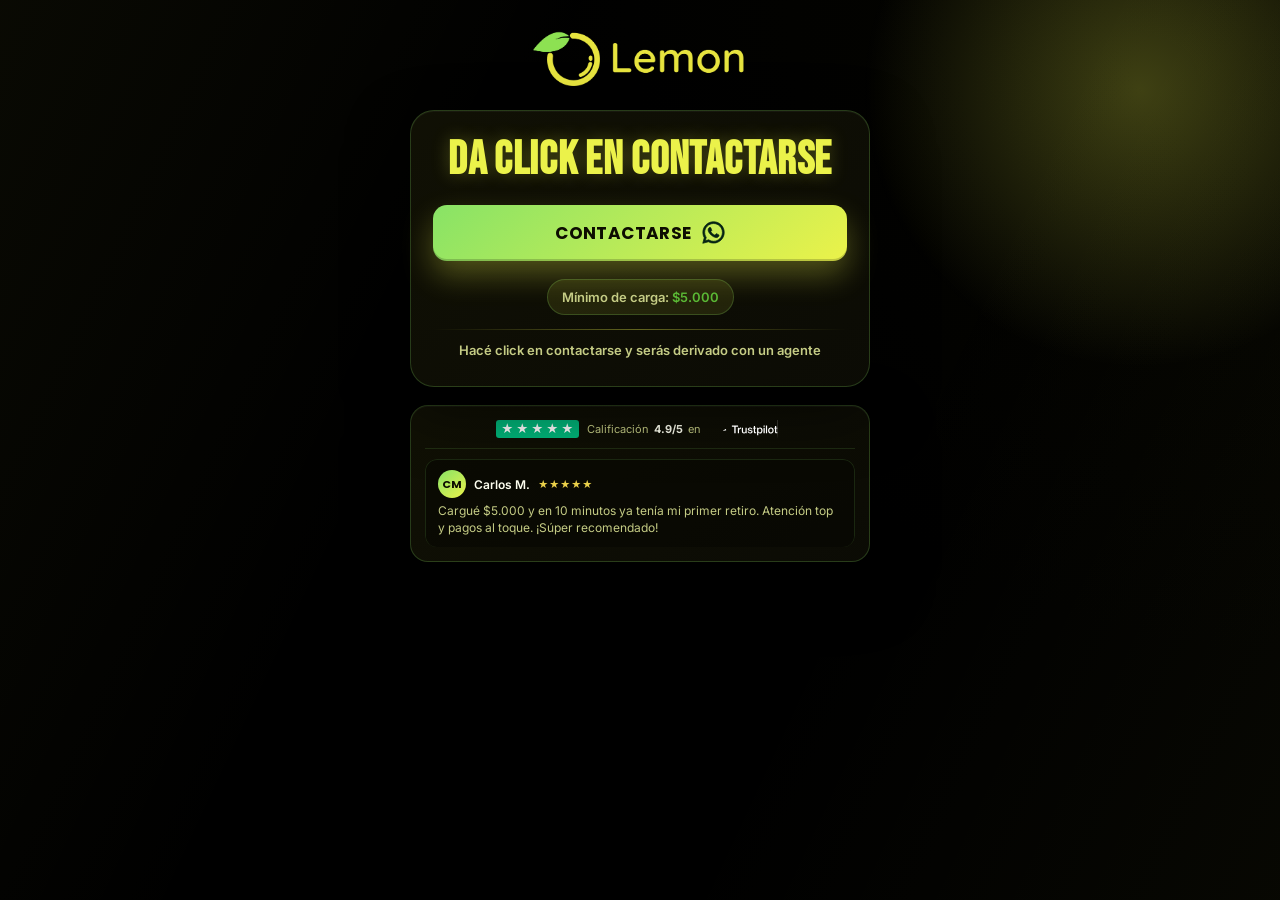
<file: landing1/index.html>
<!doctype html>
<html lang="es">
  <head>
    <meta charset="UTF-8" />
    <meta name="viewport" content="width=device-width, initial-scale=1.0" />
    <title>Lemon | Oficial</title>

    <link rel="preconnect" href="https://fonts.googleapis.com" />
    <link rel="preconnect" href="https://fonts.gstatic.com" crossorigin />
    <link
      href="https://fonts.googleapis.com/css2?family=Bebas+Neue&family=Inter:wght@300;400;600&family=Poppins:wght@400;700&display=swap"
      rel="stylesheet"
    />

    <link rel="stylesheet" href="estilo.css" />
    <link
      rel="shortcut icon"
      href="./img/logo_sin_nombre.png"
      type="image/x-icon"
    />

  </head>

  <body>
    <div class="bg-glow"></div>

    <main class="container">
      <header class="logo-section">
        <img
          src="./img/logo_con_nombre.png"
          alt="Lemon Logo"
          class="main-logo"
        />
      </header>

      <section class="card">
        <div class="headline">
          <h1>DA CLICK EN CONTACTARSE</h1>
        </div>

        <div class="form-wrapper">
          <button class="cta-button" id="whatsappButton" data-cta>
            <span>CONTACTARSE</span>
            <svg
              fill="#052313"
              viewBox="0 0 32 32"
              version="1.1"
              xmlns="http://www.w3.org/2000/svg"
              stroke="#052313"
              width="23"
            >
              <g id="SVGRepo_bgCarrier" stroke-width="0"></g>
              <g
                id="SVGRepo_tracerCarrier"
                stroke-linecap="round"
                stroke-linejoin="round"
              ></g>
              <g id="SVGRepo_iconCarrier">
                <path
                  d="M26.576 5.363c-2.69-2.69-6.406-4.354-10.511-4.354-8.209 0-14.865 6.655-14.865 14.865 0 2.732 0.737 5.291 2.022 7.491l-0.038-0.070-2.109 7.702 7.879-2.067c2.051 1.139 4.498 1.809 7.102 1.809h0.006c8.209-0.003 14.862-6.659 14.862-14.868 0-4.103-1.662-7.817-4.349-10.507l0 0zM16.062 28.228h-0.005c-0 0-0.001 0-0.001 0-2.319 0-4.489-0.64-6.342-1.753l0.056 0.031-0.451-0.267-4.675 1.227 1.247-4.559-0.294-0.467c-1.185-1.862-1.889-4.131-1.889-6.565 0-6.822 5.531-12.353 12.353-12.353s12.353 5.531 12.353 12.353c0 6.822-5.53 12.353-12.353 12.353h-0zM22.838 18.977c-0.371-0.186-2.197-1.083-2.537-1.208-0.341-0.124-0.589-0.185-0.837 0.187-0.246 0.371-0.958 1.207-1.175 1.455-0.216 0.249-0.434 0.279-0.805 0.094-1.15-0.466-2.138-1.087-2.997-1.852l0.010 0.009c-0.799-0.74-1.484-1.587-2.037-2.521l-0.028-0.052c-0.216-0.371-0.023-0.572 0.162-0.757 0.167-0.166 0.372-0.434 0.557-0.65 0.146-0.179 0.271-0.384 0.366-0.604l0.006-0.017c0.043-0.087 0.068-0.188 0.068-0.296 0-0.131-0.037-0.253-0.101-0.357l0.002 0.003c-0.094-0.186-0.836-2.014-1.145-2.758-0.302-0.724-0.609-0.625-0.836-0.637-0.216-0.010-0.464-0.012-0.712-0.012-0.395 0.010-0.746 0.188-0.988 0.463l-0.001 0.002c-0.802 0.761-1.3 1.834-1.3 3.023 0 0.026 0 0.053 0.001 0.079l-0-0.004c0.131 1.467 0.681 2.784 1.527 3.857l-0.012-0.015c1.604 2.379 3.742 4.282 6.251 5.564l0.094 0.043c0.548 0.248 1.25 0.513 1.968 0.74l0.149 0.041c0.442 0.14 0.951 0.221 1.479 0.221 0.303 0 0.601-0.027 0.889-0.078l-0.031 0.004c1.069-0.223 1.956-0.868 2.497-1.749l0.009-0.017c0.165-0.366 0.261-0.793 0.261-1.242 0-0.185-0.016-0.366-0.047-0.542l0.003 0.019c-0.092-0.155-0.34-0.247-0.712-0.434z"
                ></path>
              </g>
            </svg>
          </button>
        </div>

        <div class="features-info">
          <div class="badge">Mínimo de carga: <span>$5.000</span></div>
          <div class="divider"></div>
          <p class="benefit-list">Hacé click en contactarse y serás derivado con un agente</p>
        </div>
      </section>

      <section class="testimonials">
        <div class="trustpilot-header">
          <div class="trustpilot-rating">
            <div class="stars">
              <span class="star">★</span>
              <span class="star">★</span>
              <span class="star">★</span>
              <span class="star">★</span>
              <span class="star">★</span>
            </div>
            <span class="rating-text"
              >Calificación <strong>4.9/5</strong> en</span
            >
            <span
              class="trustpilot-logo"
              role="img"
              aria-label="Trustpilot"
            ></span>
          </div>
        </div>

        <div class="carousel" id="testimonialCarousel">
          <div class="carousel-viewport">
            <div class="carousel-track" id="carouselTrack">
              <article class="testimonial">
                <div class="t-head">
                  <div class="avatar">CM</div>
                  <div class="t-meta">
                    <span class="t-name">Carlos M.</span>
                    <div class="t-stars">★★★★★</div>
                  </div>
                </div>
                <p class="t-text">
                  Cargué $5.000 y en 10 minutos ya tenía mi primer retiro.
                  Atención top y pagos al toque. ¡Súper recomendado!
                </p>
              </article>

              <article class="testimonial">
                <div class="t-head">
                  <div class="avatar">MG</div>
                  <div class="t-meta">
                    <span class="t-name">María G.</span>
                    <div class="t-stars">★★★★★</div>
                  </div>
                </div>
                <p class="t-text">
                  No lo podía creer, mi retiro me llegó en menos de 5 minutos.
                  Soporte 24/7 que de verdad responde. ¡Lo mejor!
                </p>
              </article>

              <article class="testimonial">
                <div class="t-head">
                  <div class="avatar">JP</div>
                  <div class="t-meta">
                    <span class="t-name">Juan P.</span>
                    <div class="t-stars">★★★★★</div>
                  </div>
                </div>
                <p class="t-text">
                  Probé varias plataformas y esta es la más rápida. Saqué
                  $80.000 la semana pasada y todo perfecto.
                </p>
              </article>

              <article class="testimonial">
                <div class="t-head">
                  <div class="avatar">LR</div>
                  <div class="t-meta">
                    <span class="t-name">Lucía R.</span>
                    <div class="t-stars">★★★★★</div>
                  </div>
                </div>
                <p class="t-text">
                  Excelente servicio, los chicos del soporte te guían si sos
                  nuevo. Ya hice 3 retiros sin problemas.
                </p>
              </article>

              <article class="testimonial">
                <div class="t-head">
                  <div class="avatar">FD</div>
                  <div class="t-meta">
                    <span class="t-name">Federico D.</span>
                    <div class="t-stars">★★★★★</div>
                  </div>
                </div>
                <p class="t-text">
                  La mejor plataforma que probé. Cobré $150.000 sin demoras y el
                  soporte me atendió en menos de 1 minuto.
                </p>
              </article>
            </div>
          </div>
        </div>
      </section>
    </main>

    <div class="win-notification" id="winNotification">
      <div class="win-icon">🎁</div>
      <div class="win-body">
        <div class="win-title">Premio PAGADO 💸</div>
        <div class="win-text">
          <strong id="winName">Carlos Pérez</strong> ganó
          <strong class="win-amount" id="winAmount">$45.000</strong>
        </div>
        <div class="win-meta">
          <span id="winCity">Buenos Aires</span> · hace
          <span id="winTime">1 minuto</span>
        </div>
      </div>
    </div>

    <script>
      // ── Testimonials carousel (auto, sin controles) ─────────
      (function () {
        const track = document.getElementById('carouselTrack');
        if (!track) return;
        const total = track.querySelectorAll('.testimonial').length;
        let idx = 0;
        setInterval(() => {
          idx = (idx + 1) % total;
          track.style.transform = `translateX(-${idx * 100}%)`;
        }, 4000);
      })();

      // ── Win notifications (popup cada 3s) ───────────────────
      const winners = [
        { name: 'Carlos Pérez', city: 'Buenos Aires', amount: 45000 },
        { name: 'María Gómez', city: 'Córdoba', amount: 78500 },
        { name: 'Juan Rodríguez', city: 'Rosario', amount: 32000 },
        { name: 'Lucía Fernández', city: 'Mendoza', amount: 120000 },
        { name: 'Diego Sosa', city: 'La Plata', amount: 56000 },
        { name: 'Sofía Martínez', city: 'Mar del Plata', amount: 98000 },
        { name: 'Martín López', city: 'Tucumán', amount: 41500 },
        { name: 'Camila Ruiz', city: 'Salta', amount: 67000 },
        { name: 'Federico Díaz', city: 'Neuquén', amount: 152000 },
        { name: 'Valentina Torres', city: 'Santa Fe', amount: 38000 },
        { name: 'Nicolás Acosta', city: 'San Juan', amount: 84000 },
        { name: 'Agustina Romero', city: 'Bahía Blanca', amount: 73500 },
        { name: 'Matías Suárez', city: 'Corrientes', amount: 51000 },
        { name: 'Florencia Vega', city: 'Resistencia', amount: 60000 },
        { name: 'Bruno Castro', city: 'Posadas', amount: 105000 },
      ];

      const winNotif = document.getElementById('winNotification');
      const winNameEl = document.getElementById('winName');
      const winAmountEl = document.getElementById('winAmount');
      const winCityEl = document.getElementById('winCity');
      const winTimeEl = document.getElementById('winTime');

      const formatARS = (n) =>
        '$' + n.toLocaleString('es-AR', { maximumFractionDigits: 0 });

      const timeAgo = () => {
        const opts = [
          'unos segundos',
          '1 minuto',
          '2 minutos',
          '3 minutos',
          '5 minutos',
          '8 minutos',
          '12 minutos',
        ];
        return opts[Math.floor(Math.random() * opts.length)];
      };

      let winIdx = 0;
      const shuffled = [...winners].sort(() => Math.random() - 0.5);

      function showNextWin() {
        const w = shuffled[winIdx % shuffled.length];
        winIdx++;
        winNameEl.textContent = w.name;
        winAmountEl.textContent = formatARS(w.amount);
        winCityEl.textContent = w.city;
        winTimeEl.textContent = timeAgo();
        winNotif.classList.add('show');
        setTimeout(() => winNotif.classList.remove('show'), 2600);
      }

      setTimeout(showNextWin, 1500);
      setInterval(showNextWin, 5000);
    </script>

    <script
      src="https://app.onlylemon.app/embed/90c3e4bc-8f70-4e6f-a04f-5fc70271f04c.js"
      data-cta-mode="solo-logica"
      async
    ></script>
  </body>
</html>
</file>
<file: landing1/estilo.css>
:root {
  --bg-a: #000000;
  --bg-b: #050500;
  --surface-1: #0c0c05;
  --surface-2: #121205;
  --stroke: rgba(136, 227, 102, 0.22);
  --green-700: #5ab835;
  --green-600: #88E366;
  --green-500: #EBF24A;
  --green-300: #f3f89e;
  --text-900: #fefff0;
  --text-700: #c5cc85;
  --white: #ffffff;
}

* {
  margin: 0;
  padding: 0;
  box-sizing: border-box;
}

body {
  min-height: 100vh;
  display: flex;
  justify-content: center;
  align-items: center;
  padding: 24px;
  position: relative;
  overflow: hidden;
  background: radial-gradient(
    circle at top right,
    var(--bg-b),
    var(--bg-a) 52%
  );
  font-family: 'Inter', sans-serif;
  color: var(--text-900);
}

body::before {
  content: '';
  position: fixed;
  inset: 0;
  background: linear-gradient(
    115deg,
    rgba(235, 242, 74, 0.04),
    transparent 36%,
    transparent 64%,
    rgba(235, 242, 74, 0.03)
  );
  pointer-events: none;
}

.bg-glow {
  position: fixed;
  inset: auto;
  width: 560px;
  height: 560px;
  border-radius: 50%;
  background: radial-gradient(circle, rgba(235, 242, 74, 0.25), transparent 70%);
  top: -190px;
  right: -140px;
  pointer-events: none;
}

.container {
  width: min(100%, 460px);
  position: relative;
  z-index: 2;
}

.logo-section {
  text-align: center;
  margin-bottom: 20px;
}

.main-logo {
  width: min(57vw, 214px);
  height: auto;
}

.card {
  background: linear-gradient(
    145deg,
    rgba(18, 18, 5, 0.9),
    rgba(12, 12, 5, 0.94)
  );
  border: 1px solid var(--stroke);
  border-radius: 24px;
  box-shadow:
    0 24px 60px rgba(0, 0, 0, 0.5),
    inset 0 1px 0 rgba(255, 255, 255, 0.04);
  backdrop-filter: blur(6px);
  padding: 28px 22px;
}

.headline {
  text-align: center;
  margin-bottom: 22px;
}

.headline h1 {
  font-family: 'Bebas Neue', sans-serif;
  font-size: clamp(34px, 7vw, 46px);
  line-height: 0.95;
  letter-spacing: 0.7px;
  color: var(--green-500);
  text-shadow: 0 0 18px rgba(235, 242, 74, 0.28);
}

.accent-text {
  margin-top: 6px;
  font-family: 'Poppins', sans-serif;
  font-size: clamp(20px, 4.7vw, 28px);
  color: var(--text-700);
}

.form-wrapper {
  display: grid;
  gap: 14px;
}

.cf-turnstile {
  display: flex;
  justify-content: center;
}

.input-group {
  width: 100%;
}

.modern-input {
  width: 100%;
  height: 52px;
  border-radius: 14px;
  border: 1px solid rgba(136, 227, 102, 0.22);
  background: rgba(7, 7, 2, 0.9);
  padding: 0 14px;
  font-size: 15px;
  color: var(--text-900);
  outline: none;
  transition:
    border-color 0.2s ease,
    box-shadow 0.2s ease,
    background-color 0.2s ease;
}

.modern-input:focus {
  border-color: var(--green-500);
  background: rgba(10, 10, 3, 0.98);
  box-shadow: 0 0 0 4px rgba(235, 242, 74, 0.16);
}

.modern-input::placeholder {
  color: #8a9060;
}

.cta-button {
  width: 100%;
  min-height: 56px;
  border: none;
  border-radius: 14px;
  background: linear-gradient(140deg, var(--green-600), var(--green-500));
  color: #0d0d00;
  font-family: 'Poppins', sans-serif;
  font-weight: 700;
  font-size: 17px;
  letter-spacing: 0.4px;
  cursor: pointer;
  display: inline-flex;
  justify-content: center;
  align-items: center;
  gap: 10px;
  box-shadow:
    0 14px 30px rgba(235, 242, 74, 0.3),
    inset 0 -2px 0 rgba(0, 0, 0, 0.18);
  transition:
    transform 0.18s ease,
    box-shadow 0.18s ease,
    filter 0.18s ease;
  animation: pulse 1.8s infinite;
}

.cta-button:hover {
  transform: translateY(-1px);
  filter: brightness(1.06);
  box-shadow:
    0 18px 32px rgba(235, 242, 74, 0.34),
    0 0 22px rgba(235, 242, 74, 0.2);
}

.cta-button:active {
  transform: translateY(1px);
}

.wa-icon {
  width: 22px;
  height: 22px;
  object-fit: contain;
}

.features-info {
  margin-top: 18px;
  text-align: center;
}

.badge {
  display: inline-block;
  padding: 9px 14px;
  border-radius: 999px;
  font-size: 13px;
  font-weight: 600;
  color: var(--text-700);
  background: rgba(235, 242, 74, 0.1);
  border: 1px solid rgba(136, 227, 102, 0.22);
}

.badge span {
  color: var(--green-700);
}

.divider {
  width: 100%;
  height: 1px;
  background: linear-gradient(
    90deg,
    transparent,
    rgba(235, 242, 74, 0.38),
    transparent
  );
  margin: 14px 0 12px;
}

.benefit-list {
  list-style: none;
  display: grid;
  gap: 7px;
  font-size: 13px;
  font-weight: 600;
  color: var(--text-700);
}

@keyframes pulse {
  0%,
  100% {
    transform: scale(1);
  }

  50% {
    transform: scale(1.02);
  }
}

@media (max-width: 480px) {
  body {
    padding: 14px;
  }

  .card {
    border-radius: 20px;
    padding: 24px 16px;
  }
}

/* ────────── Testimonials / Trustpilot ────────── */

body {
  align-items: flex-start;
  overflow-y: auto;
  overflow-x: hidden;
}

.testimonials {
  margin-top: 18px;
  background: linear-gradient(
    145deg,
    rgba(18, 18, 5, 0.9),
    rgba(12, 12, 5, 0.94)
  );
  border: 1px solid var(--stroke);
  border-radius: 18px;
  box-shadow:
    0 24px 60px rgba(0, 0, 0, 0.5),
    inset 0 1px 0 rgba(255, 255, 255, 0.04);
  padding: 14px 14px;
}

.trustpilot-header {
  text-align: center;
  padding-bottom: 10px;
  border-bottom: 1px solid rgba(136, 227, 102, 0.14);
  margin-bottom: 10px;
}

.trustpilot-rating {
  display: flex;
  flex-wrap: wrap;
  align-items: center;
  justify-content: center;
  gap: 6px 8px;
}

.rating-label {
  font-family: 'Poppins', sans-serif;
  font-weight: 700;
  font-size: 14px;
  color: var(--green-500);
  letter-spacing: 0.4px;
}

.stars {
  display: inline-flex;
  gap: 2px;
  background: #00b67a;
  padding: 3px 5px;
  border-radius: 3px;
}

.stars .star {
  color: #ffffff;
  font-size: 12px;
  line-height: 1;
}

.rating-text {
  font-size: 11px;
  color: var(--text-700);
  display: inline-flex;
  align-items: center;
  gap: 5px;
}

.rating-text strong {
  color: var(--text-900);
}

.trustpilot-logo {
  display: inline-block;
  width: 76px;
  height: 18px;
  background-color: #ffffff;
  -webkit-mask: url('./img/trustpilot_logo.svg') no-repeat center / contain;
  mask: url('./img/trustpilot_logo.svg') no-repeat center / contain;
}

/* Carousel — compacto, auto, sin controles */
.carousel-viewport {
  overflow: hidden;
  border-radius: 12px;
}

.carousel-track {
  display: flex;
  transition: transform 0.45s cubic-bezier(0.22, 1, 0.36, 1);
  will-change: transform;
}

.testimonial {
  flex: 0 0 100%;
  width: 100%;
  background: rgba(7, 7, 2, 0.6);
  border: 1px solid rgba(136, 227, 102, 0.14);
  border-radius: 12px;
  padding: 10px 12px;
}

.t-head {
  display: flex;
  align-items: center;
  gap: 8px;
  margin-bottom: 5px;
}

.avatar {
  width: 28px;
  height: 28px;
  border-radius: 50%;
  background: linear-gradient(140deg, var(--green-600), var(--green-500));
  color: #0d0d00;
  font-family: 'Poppins', sans-serif;
  font-weight: 700;
  font-size: 11px;
  display: flex;
  align-items: center;
  justify-content: center;
  flex-shrink: 0;
}

.t-meta {
  display: flex;
  align-items: center;
  gap: 8px;
}

.t-name {
  font-weight: 600;
  font-size: 12px;
  color: var(--text-900);
}

.t-stars {
  color: #ebd14a;
  font-size: 10px;
  letter-spacing: 1px;
}

.t-text {
  font-size: 12px;
  line-height: 1.4;
  color: var(--text-700);
}

/* ────────── Win Notification (popup) ────────── */

.win-notification {
  position: fixed;
  left: 16px;
  bottom: 16px;
  z-index: 50;
  display: flex;
  align-items: center;
  gap: 12px;
  background-color: #0a0a02;
  background-image: linear-gradient(140deg, #14140a, #08080a);
  border: 1px solid rgba(136, 227, 102, 0.5);
  border-radius: 14px;
  padding: 12px 14px;
  box-shadow:
    0 18px 36px rgba(0, 0, 0, 0.7),
    0 0 22px rgba(136, 227, 102, 0.25);
  max-width: 300px;
  transform: translateX(-120%);
  opacity: 0;
  transition:
    transform 0.45s cubic-bezier(0.22, 1, 0.36, 1),
    opacity 0.45s ease;
  pointer-events: none;
}

.win-notification.show {
  transform: translateX(0);
  opacity: 1;
}

.win-icon {
  font-size: 26px;
  flex-shrink: 0;
}

.win-body {
  display: flex;
  flex-direction: column;
  gap: 2px;
  min-width: 0;
}

.win-title {
  font-family: 'Poppins', sans-serif;
  font-size: 11px;
  font-weight: 700;
  color: var(--green-500);
  letter-spacing: 0.5px;
  text-transform: uppercase;
}

.win-text {
  font-size: 13px;
  color: var(--text-900);
  line-height: 1.3;
}

.win-amount {
  color: var(--green-500);
}

.win-meta {
  font-size: 11px;
  color: var(--text-700);
  margin-top: 1px;
}

@media (max-width: 480px) {
  .win-notification {
    left: 10px;
    right: 10px;
    bottom: 10px;
    max-width: none;
  }
}
</file>
<file: landing2/estilo.css>
:root {
  --bg-a: #000000;
  --bg-b: #050500;
  --surface-1: #0c0c05;
  --surface-2: #121205;
  --stroke: rgba(136, 227, 102, 0.22);
  --green-700: #5ab835;
  --green-600: #88E366;
  --green-500: #EBF24A;
  --green-300: #f3f89e;
  --text-900: #fefff0;
  --text-700: #c5cc85;
  --white: #ffffff;
}

* {
  margin: 0;
  padding: 0;
  box-sizing: border-box;
}

body {
  min-height: 100vh;
  display: flex;
  justify-content: center;
  align-items: center;
  padding: 24px;
  position: relative;
  overflow: hidden;
  background: radial-gradient(
    circle at top right,
    var(--bg-b),
    var(--bg-a) 52%
  );
  font-family: 'Inter', sans-serif;
  color: var(--text-900);
}

body::before {
  content: '';
  position: fixed;
  inset: 0;
  background: linear-gradient(
    115deg,
    rgba(235, 242, 74, 0.04),
    transparent 36%,
    transparent 64%,
    rgba(235, 242, 74, 0.03)
  );
  pointer-events: none;
}

.bg-glow {
  position: fixed;
  inset: auto;
  width: 560px;
  height: 560px;
  border-radius: 50%;
  background: radial-gradient(circle, rgba(235, 242, 74, 0.25), transparent 70%);
  top: -190px;
  right: -140px;
  pointer-events: none;
}

.container {
  width: min(100%, 460px);
  position: relative;
  z-index: 2;
}

.logo-section {
  text-align: center;
  margin-bottom: 20px;
}

.main-logo {
  width: min(57vw, 214px);
  height: auto;
}

.card {
  background: linear-gradient(
    145deg,
    rgba(18, 18, 5, 0.9),
    rgba(12, 12, 5, 0.94)
  );
  border: 1px solid var(--stroke);
  border-radius: 24px;
  box-shadow:
    0 24px 60px rgba(0, 0, 0, 0.5),
    inset 0 1px 0 rgba(255, 255, 255, 0.04);
  backdrop-filter: blur(6px);
  padding: 28px 22px;
}

.headline {
  text-align: center;
  margin-bottom: 22px;
}

.headline h1 {
  font-family: 'Bebas Neue', sans-serif;
  font-size: clamp(34px, 7vw, 46px);
  line-height: 0.95;
  letter-spacing: 0.7px;
  color: var(--green-500);
  text-shadow: 0 0 18px rgba(235, 242, 74, 0.28);
}

.accent-text {
  margin-top: 6px;
  font-family: 'Poppins', sans-serif;
  font-size: clamp(20px, 4.7vw, 28px);
  color: var(--text-700);
}

.form-wrapper {
  display: grid;
  gap: 14px;
}

.cf-turnstile {
  display: flex;
  justify-content: center;
}

.input-group {
  width: 100%;
}

.modern-input {
  width: 100%;
  height: 52px;
  border-radius: 14px;
  border: 1px solid rgba(136, 227, 102, 0.22);
  background: rgba(7, 7, 2, 0.9);
  padding: 0 14px;
  font-size: 15px;
  color: var(--text-900);
  outline: none;
  transition:
    border-color 0.2s ease,
    box-shadow 0.2s ease,
    background-color 0.2s ease;
}

.modern-input:focus {
  border-color: var(--green-500);
  background: rgba(10, 10, 3, 0.98);
  box-shadow: 0 0 0 4px rgba(235, 242, 74, 0.16);
}

.modern-input::placeholder {
  color: #8a9060;
}

.cta-button {
  width: 100%;
  min-height: 56px;
  border: none;
  border-radius: 14px;
  background: linear-gradient(140deg, var(--green-600), var(--green-500));
  color: #0d0d00;
  font-family: 'Poppins', sans-serif;
  font-weight: 700;
  font-size: 17px;
  letter-spacing: 0.4px;
  cursor: pointer;
  display: inline-flex;
  justify-content: center;
  align-items: center;
  gap: 10px;
  box-shadow:
    0 14px 30px rgba(235, 242, 74, 0.3),
    inset 0 -2px 0 rgba(0, 0, 0, 0.18);
  transition:
    transform 0.18s ease,
    box-shadow 0.18s ease,
    filter 0.18s ease;
  animation: pulse 1.8s infinite;
}

.cta-button:hover {
  transform: translateY(-1px);
  filter: brightness(1.06);
  box-shadow:
    0 18px 32px rgba(235, 242, 74, 0.34),
    0 0 22px rgba(235, 242, 74, 0.2);
}

.cta-button:active {
  transform: translateY(1px);
}

.wa-icon {
  width: 22px;
  height: 22px;
  object-fit: contain;
}

.features-info {
  margin-top: 18px;
  text-align: center;
}

.badge {
  display: inline-block;
  padding: 9px 14px;
  border-radius: 999px;
  font-size: 13px;
  font-weight: 600;
  color: var(--text-700);
  background: rgba(235, 242, 74, 0.1);
  border: 1px solid rgba(136, 227, 102, 0.22);
}

.badge span {
  color: var(--green-700);
}

.divider {
  width: 100%;
  height: 1px;
  background: linear-gradient(
    90deg,
    transparent,
    rgba(235, 242, 74, 0.38),
    transparent
  );
  margin: 14px 0 12px;
}

.benefit-list {
  list-style: none;
  display: grid;
  gap: 7px;
  font-size: 13px;
  font-weight: 600;
  color: var(--text-700);
}

@keyframes pulse {
  0%,
  100% {
    transform: scale(1);
  }

  50% {
    transform: scale(1.02);
  }
}

@media (max-width: 480px) {
  body {
    padding: 14px;
  }

  .card {
    border-radius: 20px;
    padding: 24px 16px;
  }
}

/* ────────── Testimonials / Trustpilot ────────── */

body {
  align-items: flex-start;
  overflow-y: auto;
  overflow-x: hidden;
}

.testimonials {
  margin-top: 18px;
  background: linear-gradient(
    145deg,
    rgba(18, 18, 5, 0.9),
    rgba(12, 12, 5, 0.94)
  );
  border: 1px solid var(--stroke);
  border-radius: 18px;
  box-shadow:
    0 24px 60px rgba(0, 0, 0, 0.5),
    inset 0 1px 0 rgba(255, 255, 255, 0.04);
  padding: 14px 14px;
}

.trustpilot-header {
  text-align: center;
  padding-bottom: 10px;
  border-bottom: 1px solid rgba(136, 227, 102, 0.14);
  margin-bottom: 10px;
}

.trustpilot-rating {
  display: flex;
  flex-wrap: wrap;
  align-items: center;
  justify-content: center;
  gap: 6px 8px;
}

.rating-label {
  font-family: 'Poppins', sans-serif;
  font-weight: 700;
  font-size: 14px;
  color: var(--green-500);
  letter-spacing: 0.4px;
}

.stars {
  display: inline-flex;
  gap: 2px;
  background: #00b67a;
  padding: 3px 5px;
  border-radius: 3px;
}

.stars .star {
  color: #ffffff;
  font-size: 12px;
  line-height: 1;
}

.rating-text {
  font-size: 11px;
  color: var(--text-700);
  display: inline-flex;
  align-items: center;
  gap: 5px;
}

.rating-text strong {
  color: var(--text-900);
}

.trustpilot-logo {
  display: inline-block;
  width: 76px;
  height: 18px;
  background-color: #ffffff;
  -webkit-mask: url('./img/trustpilot_logo.svg') no-repeat center / contain;
  mask: url('./img/trustpilot_logo.svg') no-repeat center / contain;
}

/* Carousel — compacto, auto, sin controles */
.carousel-viewport {
  overflow: hidden;
  border-radius: 12px;
}

.carousel-track {
  display: flex;
  transition: transform 0.45s cubic-bezier(0.22, 1, 0.36, 1);
  will-change: transform;
}

.testimonial {
  flex: 0 0 100%;
  width: 100%;
  background: rgba(7, 7, 2, 0.6);
  border: 1px solid rgba(136, 227, 102, 0.14);
  border-radius: 12px;
  padding: 10px 12px;
}

.t-head {
  display: flex;
  align-items: center;
  gap: 8px;
  margin-bottom: 5px;
}

.avatar {
  width: 28px;
  height: 28px;
  border-radius: 50%;
  background: linear-gradient(140deg, var(--green-600), var(--green-500));
  color: #0d0d00;
  font-family: 'Poppins', sans-serif;
  font-weight: 700;
  font-size: 11px;
  display: flex;
  align-items: center;
  justify-content: center;
  flex-shrink: 0;
}

.t-meta {
  display: flex;
  align-items: center;
  gap: 8px;
}

.t-name {
  font-weight: 600;
  font-size: 12px;
  color: var(--text-900);
}

.t-stars {
  color: #ebd14a;
  font-size: 10px;
  letter-spacing: 1px;
}

.t-text {
  font-size: 12px;
  line-height: 1.4;
  color: var(--text-700);
}

/* ────────── Win Notification (popup) ────────── */

.win-notification {
  position: fixed;
  left: 16px;
  bottom: 16px;
  z-index: 50;
  display: flex;
  align-items: center;
  gap: 12px;
  background-color: #0a0a02;
  background-image: linear-gradient(140deg, #14140a, #08080a);
  border: 1px solid rgba(136, 227, 102, 0.5);
  border-radius: 14px;
  padding: 12px 14px;
  box-shadow:
    0 18px 36px rgba(0, 0, 0, 0.7),
    0 0 22px rgba(136, 227, 102, 0.25);
  max-width: 300px;
  transform: translateX(-120%);
  opacity: 0;
  transition:
    transform 0.45s cubic-bezier(0.22, 1, 0.36, 1),
    opacity 0.45s ease;
  pointer-events: none;
}

.win-notification.show {
  transform: translateX(0);
  opacity: 1;
}

.win-icon {
  font-size: 26px;
  flex-shrink: 0;
}

.win-body {
  display: flex;
  flex-direction: column;
  gap: 2px;
  min-width: 0;
}

.win-title {
  font-family: 'Poppins', sans-serif;
  font-size: 11px;
  font-weight: 700;
  color: var(--green-500);
  letter-spacing: 0.5px;
  text-transform: uppercase;
}

.win-text {
  font-size: 13px;
  color: var(--text-900);
  line-height: 1.3;
}

.win-amount {
  color: var(--green-500);
}

.win-meta {
  font-size: 11px;
  color: var(--text-700);
  margin-top: 1px;
}

@media (max-width: 480px) {
  .win-notification {
    left: 10px;
    right: 10px;
    bottom: 10px;
    max-width: none;
  }
}
</file>
<file: landing3/estilo.css>
:root {
  --bg-a: #000000;
  --bg-b: #050500;
  --surface-1: #0c0c05;
  --surface-2: #121205;
  --stroke: rgba(136, 227, 102, 0.22);
  --green-700: #5ab835;
  --green-600: #88E366;
  --green-500: #EBF24A;
  --green-300: #f3f89e;
  --text-900: #fefff0;
  --text-700: #c5cc85;
  --white: #ffffff;
}

* {
  margin: 0;
  padding: 0;
  box-sizing: border-box;
}

body {
  min-height: 100vh;
  display: flex;
  justify-content: center;
  align-items: center;
  padding: 24px;
  position: relative;
  overflow: hidden;
  background: radial-gradient(
    circle at top right,
    var(--bg-b),
    var(--bg-a) 52%
  );
  font-family: 'Inter', sans-serif;
  color: var(--text-900);
}

body::before {
  content: '';
  position: fixed;
  inset: 0;
  background: linear-gradient(
    115deg,
    rgba(235, 242, 74, 0.04),
    transparent 36%,
    transparent 64%,
    rgba(235, 242, 74, 0.03)
  );
  pointer-events: none;
}

.bg-glow {
  position: fixed;
  inset: auto;
  width: 560px;
  height: 560px;
  border-radius: 50%;
  background: radial-gradient(circle, rgba(235, 242, 74, 0.25), transparent 70%);
  top: -190px;
  right: -140px;
  pointer-events: none;
}

.container {
  width: min(100%, 460px);
  position: relative;
  z-index: 2;
}

.logo-section {
  text-align: center;
  margin-bottom: 20px;
}

.main-logo {
  width: min(57vw, 214px);
  height: auto;
}

.card {
  background: linear-gradient(
    145deg,
    rgba(18, 18, 5, 0.9),
    rgba(12, 12, 5, 0.94)
  );
  border: 1px solid var(--stroke);
  border-radius: 24px;
  box-shadow:
    0 24px 60px rgba(0, 0, 0, 0.5),
    inset 0 1px 0 rgba(255, 255, 255, 0.04);
  backdrop-filter: blur(6px);
  padding: 28px 22px;
}

.headline {
  text-align: center;
  margin-bottom: 22px;
}

.headline h1 {
  font-family: 'Bebas Neue', sans-serif;
  font-size: clamp(34px, 7vw, 46px);
  line-height: 0.95;
  letter-spacing: 0.7px;
  color: var(--green-500);
  text-shadow: 0 0 18px rgba(235, 242, 74, 0.28);
}

.accent-text {
  margin-top: 6px;
  font-family: 'Poppins', sans-serif;
  font-size: clamp(20px, 4.7vw, 28px);
  color: var(--text-700);
}

.form-wrapper {
  display: grid;
  gap: 14px;
}

.cf-turnstile {
  display: flex;
  justify-content: center;
}

.input-group {
  width: 100%;
}

.modern-input {
  width: 100%;
  height: 52px;
  border-radius: 14px;
  border: 1px solid rgba(136, 227, 102, 0.22);
  background: rgba(7, 7, 2, 0.9);
  padding: 0 14px;
  font-size: 15px;
  color: var(--text-900);
  outline: none;
  transition:
    border-color 0.2s ease,
    box-shadow 0.2s ease,
    background-color 0.2s ease;
}

.modern-input:focus {
  border-color: var(--green-500);
  background: rgba(10, 10, 3, 0.98);
  box-shadow: 0 0 0 4px rgba(235, 242, 74, 0.16);
}

.modern-input::placeholder {
  color: #8a9060;
}

.cta-button {
  width: 100%;
  min-height: 56px;
  border: none;
  border-radius: 14px;
  background: linear-gradient(140deg, var(--green-600), var(--green-500));
  color: #0d0d00;
  font-family: 'Poppins', sans-serif;
  font-weight: 700;
  font-size: 17px;
  letter-spacing: 0.4px;
  cursor: pointer;
  display: inline-flex;
  justify-content: center;
  align-items: center;
  gap: 10px;
  box-shadow:
    0 14px 30px rgba(235, 242, 74, 0.3),
    inset 0 -2px 0 rgba(0, 0, 0, 0.18);
  transition:
    transform 0.18s ease,
    box-shadow 0.18s ease,
    filter 0.18s ease;
  animation: pulse 1.8s infinite;
}

.cta-button:hover {
  transform: translateY(-1px);
  filter: brightness(1.06);
  box-shadow:
    0 18px 32px rgba(235, 242, 74, 0.34),
    0 0 22px rgba(235, 242, 74, 0.2);
}

.cta-button:active {
  transform: translateY(1px);
}

.wa-icon {
  width: 22px;
  height: 22px;
  object-fit: contain;
}

.features-info {
  margin-top: 18px;
  text-align: center;
}

.badge {
  display: inline-block;
  padding: 9px 14px;
  border-radius: 999px;
  font-size: 13px;
  font-weight: 600;
  color: var(--text-700);
  background: rgba(235, 242, 74, 0.1);
  border: 1px solid rgba(136, 227, 102, 0.22);
}

.badge span {
  color: var(--green-700);
}

.divider {
  width: 100%;
  height: 1px;
  background: linear-gradient(
    90deg,
    transparent,
    rgba(235, 242, 74, 0.38),
    transparent
  );
  margin: 14px 0 12px;
}

.benefit-list {
  list-style: none;
  display: grid;
  gap: 7px;
  font-size: 13px;
  font-weight: 600;
  color: var(--text-700);
}

@keyframes pulse {
  0%,
  100% {
    transform: scale(1);
  }

  50% {
    transform: scale(1.02);
  }
}

@media (max-width: 480px) {
  body {
    padding: 14px;
  }

  .card {
    border-radius: 20px;
    padding: 24px 16px;
  }
}

/* ────────── Testimonials / Trustpilot ────────── */

body {
  align-items: flex-start;
  overflow-y: auto;
  overflow-x: hidden;
}

.testimonials {
  margin-top: 18px;
  background: linear-gradient(
    145deg,
    rgba(18, 18, 5, 0.9),
    rgba(12, 12, 5, 0.94)
  );
  border: 1px solid var(--stroke);
  border-radius: 18px;
  box-shadow:
    0 24px 60px rgba(0, 0, 0, 0.5),
    inset 0 1px 0 rgba(255, 255, 255, 0.04);
  padding: 14px 14px;
}

.trustpilot-header {
  text-align: center;
  padding-bottom: 10px;
  border-bottom: 1px solid rgba(136, 227, 102, 0.14);
  margin-bottom: 10px;
}

.trustpilot-rating {
  display: flex;
  flex-wrap: wrap;
  align-items: center;
  justify-content: center;
  gap: 6px 8px;
}

.rating-label {
  font-family: 'Poppins', sans-serif;
  font-weight: 700;
  font-size: 14px;
  color: var(--green-500);
  letter-spacing: 0.4px;
}

.stars {
  display: inline-flex;
  gap: 2px;
  background: #00b67a;
  padding: 3px 5px;
  border-radius: 3px;
}

.stars .star {
  color: #ffffff;
  font-size: 12px;
  line-height: 1;
}

.rating-text {
  font-size: 11px;
  color: var(--text-700);
  display: inline-flex;
  align-items: center;
  gap: 5px;
}

.rating-text strong {
  color: var(--text-900);
}

.trustpilot-logo {
  display: inline-block;
  width: 76px;
  height: 18px;
  background-color: #ffffff;
  -webkit-mask: url('./img/trustpilot_logo.svg') no-repeat center / contain;
  mask: url('./img/trustpilot_logo.svg') no-repeat center / contain;
}

/* Carousel — compacto, auto, sin controles */
.carousel-viewport {
  overflow: hidden;
  border-radius: 12px;
}

.carousel-track {
  display: flex;
  transition: transform 0.45s cubic-bezier(0.22, 1, 0.36, 1);
  will-change: transform;
}

.testimonial {
  flex: 0 0 100%;
  width: 100%;
  background: rgba(7, 7, 2, 0.6);
  border: 1px solid rgba(136, 227, 102, 0.14);
  border-radius: 12px;
  padding: 10px 12px;
}

.t-head {
  display: flex;
  align-items: center;
  gap: 8px;
  margin-bottom: 5px;
}

.avatar {
  width: 28px;
  height: 28px;
  border-radius: 50%;
  background: linear-gradient(140deg, var(--green-600), var(--green-500));
  color: #0d0d00;
  font-family: 'Poppins', sans-serif;
  font-weight: 700;
  font-size: 11px;
  display: flex;
  align-items: center;
  justify-content: center;
  flex-shrink: 0;
}

.t-meta {
  display: flex;
  align-items: center;
  gap: 8px;
}

.t-name {
  font-weight: 600;
  font-size: 12px;
  color: var(--text-900);
}

.t-stars {
  color: #ebd14a;
  font-size: 10px;
  letter-spacing: 1px;
}

.t-text {
  font-size: 12px;
  line-height: 1.4;
  color: var(--text-700);
}

/* ────────── Win Notification (popup) ────────── */

.win-notification {
  position: fixed;
  left: 16px;
  bottom: 16px;
  z-index: 50;
  display: flex;
  align-items: center;
  gap: 12px;
  background-color: #0a0a02;
  background-image: linear-gradient(140deg, #14140a, #08080a);
  border: 1px solid rgba(136, 227, 102, 0.5);
  border-radius: 14px;
  padding: 12px 14px;
  box-shadow:
    0 18px 36px rgba(0, 0, 0, 0.7),
    0 0 22px rgba(136, 227, 102, 0.25);
  max-width: 300px;
  transform: translateX(-120%);
  opacity: 0;
  transition:
    transform 0.45s cubic-bezier(0.22, 1, 0.36, 1),
    opacity 0.45s ease;
  pointer-events: none;
}

.win-notification.show {
  transform: translateX(0);
  opacity: 1;
}

.win-icon {
  font-size: 26px;
  flex-shrink: 0;
}

.win-body {
  display: flex;
  flex-direction: column;
  gap: 2px;
  min-width: 0;
}

.win-title {
  font-family: 'Poppins', sans-serif;
  font-size: 11px;
  font-weight: 700;
  color: var(--green-500);
  letter-spacing: 0.5px;
  text-transform: uppercase;
}

.win-text {
  font-size: 13px;
  color: var(--text-900);
  line-height: 1.3;
}

.win-amount {
  color: var(--green-500);
}

.win-meta {
  font-size: 11px;
  color: var(--text-700);
  margin-top: 1px;
}

@media (max-width: 480px) {
  .win-notification {
    left: 10px;
    right: 10px;
    bottom: 10px;
    max-width: none;
  }
}
</file>
